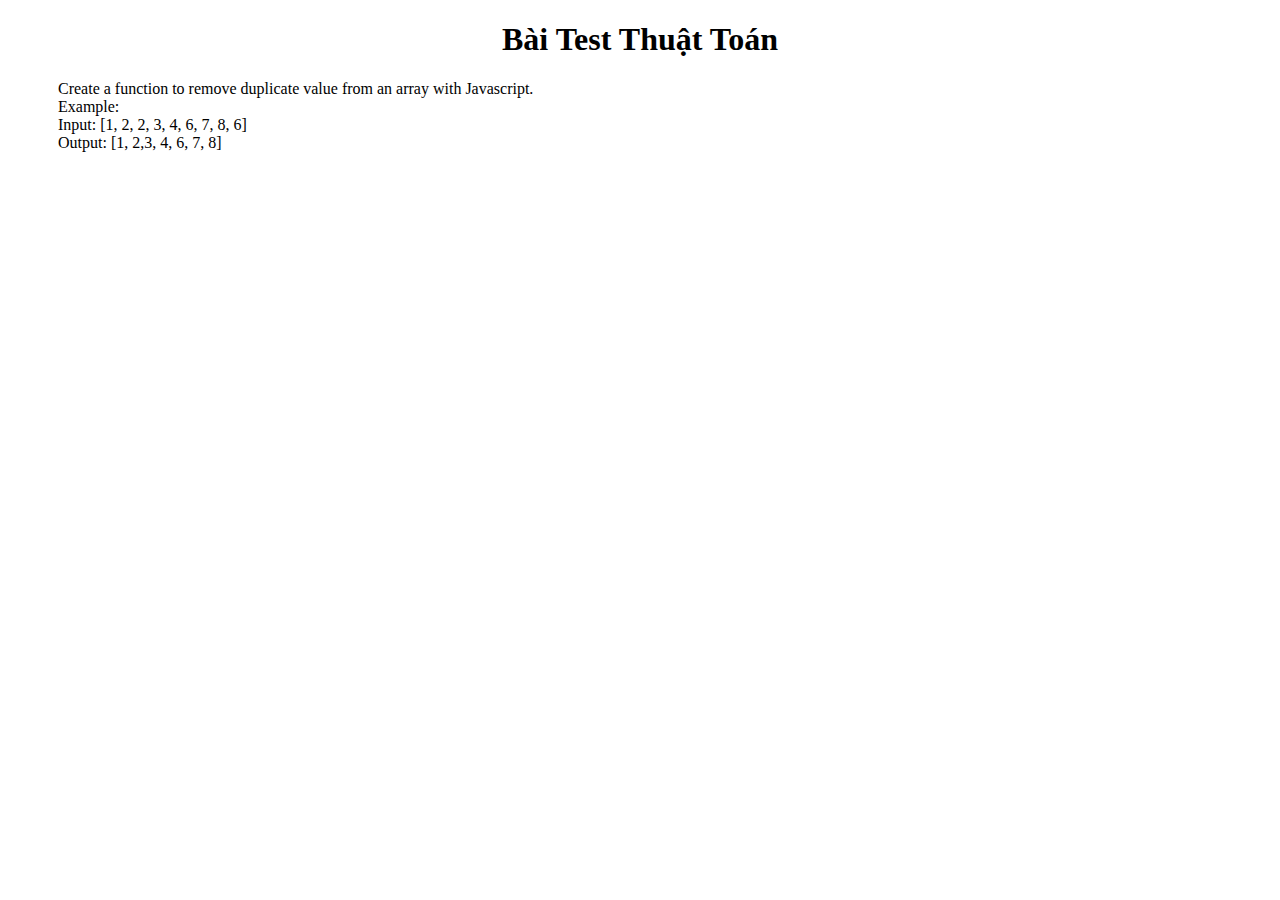
<file: Test-algorithm/index.html>
<!DOCTYPE html>
<html lang="en">
  <head>
    <meta charset="UTF-8" />
    <meta name="viewport" content="width=device-width, initial-scale=1.0" />
    <title>Document</title>
    <!-- main CSS -->
    <link rel="stylesheet" href="./style.css" />
  </head>
  <body>
    <div class="container">
      <div>
        <h1>Bài Test Thuật Toán</h1>
        <p class="section-text">
          Create a function to remove duplicate value from an array with
          Javascript. <br />
          Example: <br />Input: [1, 2, 2, 3, 4, 6, 7, 8, 6] <br />
          Output: [1, 2,3, 4, 6, 7, 8]
        </p>
      </div>
    </div>

    <script src="./main.js"></script>
  </body>
</html>
</file>
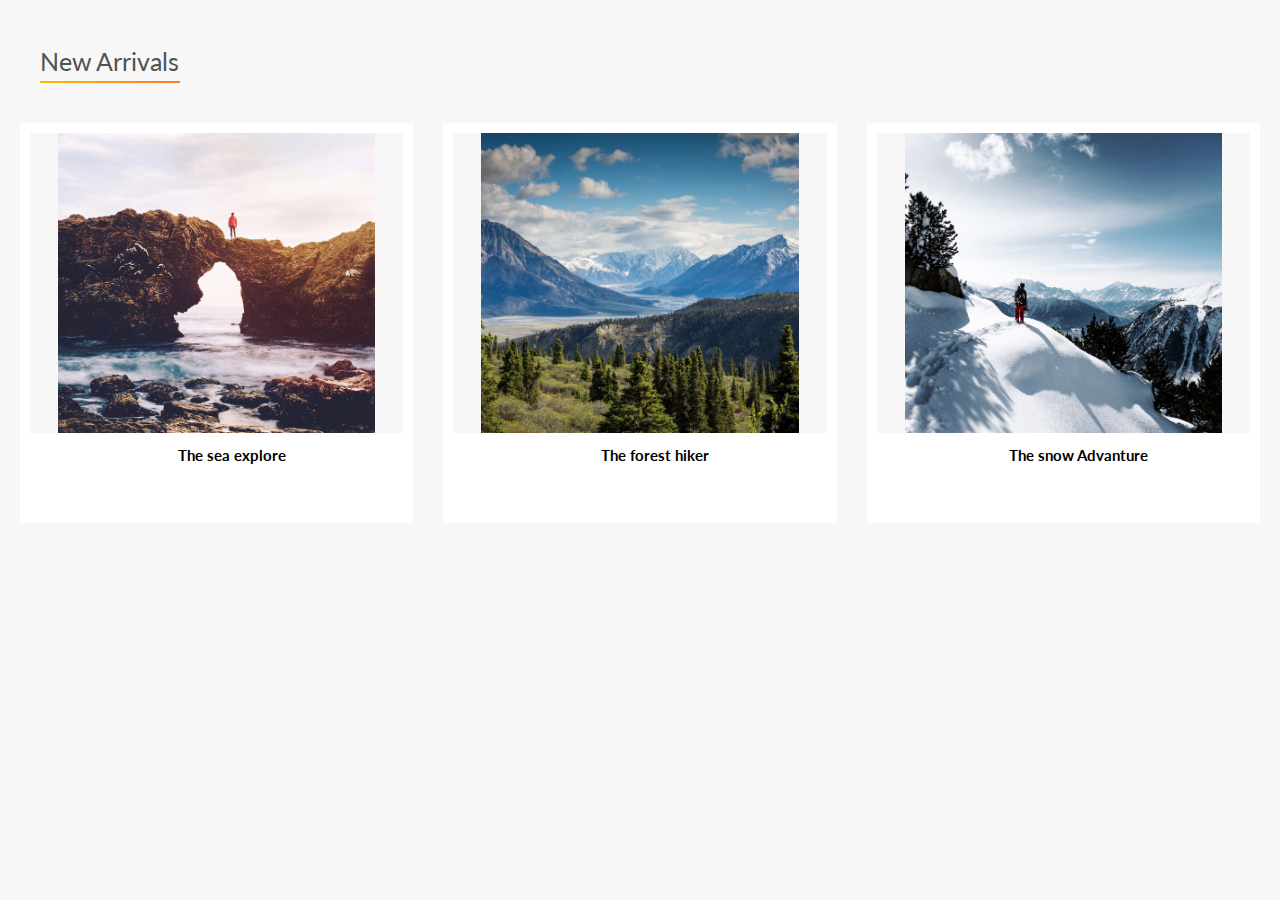
<file: Test-layout/index.html>
<!DOCTYPE html>
<html lang="en">
  <head>
    <meta charset="UTF-8" />
    <meta name="viewport" content="width=device-width, initial-scale=1.0" />
    <title>Document</title>
    <link
      href="https://fonts.googleapis.com/css?family=Lato:100,300,400,700,900"
      rel="stylesheet"
    />
    <!-- main css -->
    <link rel="stylesheet" href="./style.css" />
  </head>
  <body>
    <div>
      <h1 class="heading-text">New Arrivals</h1>
      <div class="row">
        <div class="col-1-of-3">
          <div class="card">
            <div class="card__slide">
              <div class="card__picture card__picture-1"></div>
            </div>
            <div class="card__text">The sea explore</div>
          </div>
        </div>
        <div class="col-1-of-3">
          <div class="card">
            <div class="card__slide">
              <div class="card__picture card__picture-2"></div>
              <div class="card__text">The forest hiker</div>
            </div>
          </div>
        </div>
        <div class="col-1-of-3">
          <div class="card">
            <div class="card__slide">
              <div class="card__picture card__picture-3"></div>
              <div class="card__text">The snow Advanture</div>
            </div>
          </div>
        </div>
      </div>
    </div>
  </body>
</html>
</file>
<file: Test-algorithm/style.css>
.container {
  text-align: center;
}
.section-text {
  text-align: left;
  margin-left: 50px;
}
</file>
<file: Test-layout/style.css>
*,
*::after,
*::before {
  margin: 0;
  padding: 0;
  box-sizing: inherit;
}
html {
  font-size: 62.5%;
}
body {
  box-sizing: border-box;
  padding: 2rem;
  font-family: "Lato", sans-serif;
  font-weight: 400;
  line-height: 1.7;
  background-color: #f7f7f7;
}

.row {
  background-color: #f7f7f7;
  width: 100%;
  margin: 0 auto;
}

.row .col-1-of-3 {
  width: calc((100% - 2 * 3rem) / 3);
  float: left;
}
.row .col-1-of-3:not(:last-child) {
  margin-right: 3rem;
}

.heading-text {
  color: rgb(82, 82, 82);
  width: 100%;
  font-size: 2.5rem;
  font-weight: 400;
  margin-bottom: 2rem;
  padding: 2rem;
  position: relative;
  background-color: #f7f7f7;
}
.heading-text::after {
  content: "";
  position: absolute;
  left: 2rem;
  bottom: 2rem;
  width: 14rem;
  height: 2px;
  background-image: linear-gradient(to right, #ffb900, #ff7730);
}
.card {
  /* width: 32rem; */
  text-align: center;
  height: 40rem;
  border: 10px solid white;
  background-color: white;
}
.card__slide {
  width: 100%;
  height: 30rem;
  background-color: #f7f7f7;
  margin: 0 auto;
}
.card__picture {
  background-color: #eee;
  height: 30rem;
  width: 85%;
  margin: 0 auto;
  background-size: cover;
  background-position: center;
  padding-top: 2rem;
}
.card__picture-1 {
  background-image: url(./img/nat-5.jpg);
}
.card__picture-2 {
  background-image: url(./img/nat-6.jpg);
}
.card__picture-3 {
  background-image: url(./img/nat-7.jpg);
}
.card__text {
  font-weight: 700;
  font-size: 1.5rem;
  padding-left: 3rem;
  padding-top: 1rem;
}
@media all and (max-width: 56.25em) {
  html {
    font-size: 50%;
  }
  .heading-text {
    text-align: center;
    margin-bottom: 1rem;
  }
  .heading-text::after {
    content: "";
    position: absolute;
    left: 50%;
    transform: translate(-50%, -50%);
  }
  .row {
    max-width: 50rem;
  }
  .row .col-1-of-3 {
    width: 100% !important;
    padding: 3rem;
  }
}
@media all and (max-width: 37.5em) {
  html {
    font-size: 30%;
  }
}

@media all and (max-width: 75em) {
}

@media all and (min-width: 112.5em) {
  html {
    font-size: 75%;
  }
}
</file>
